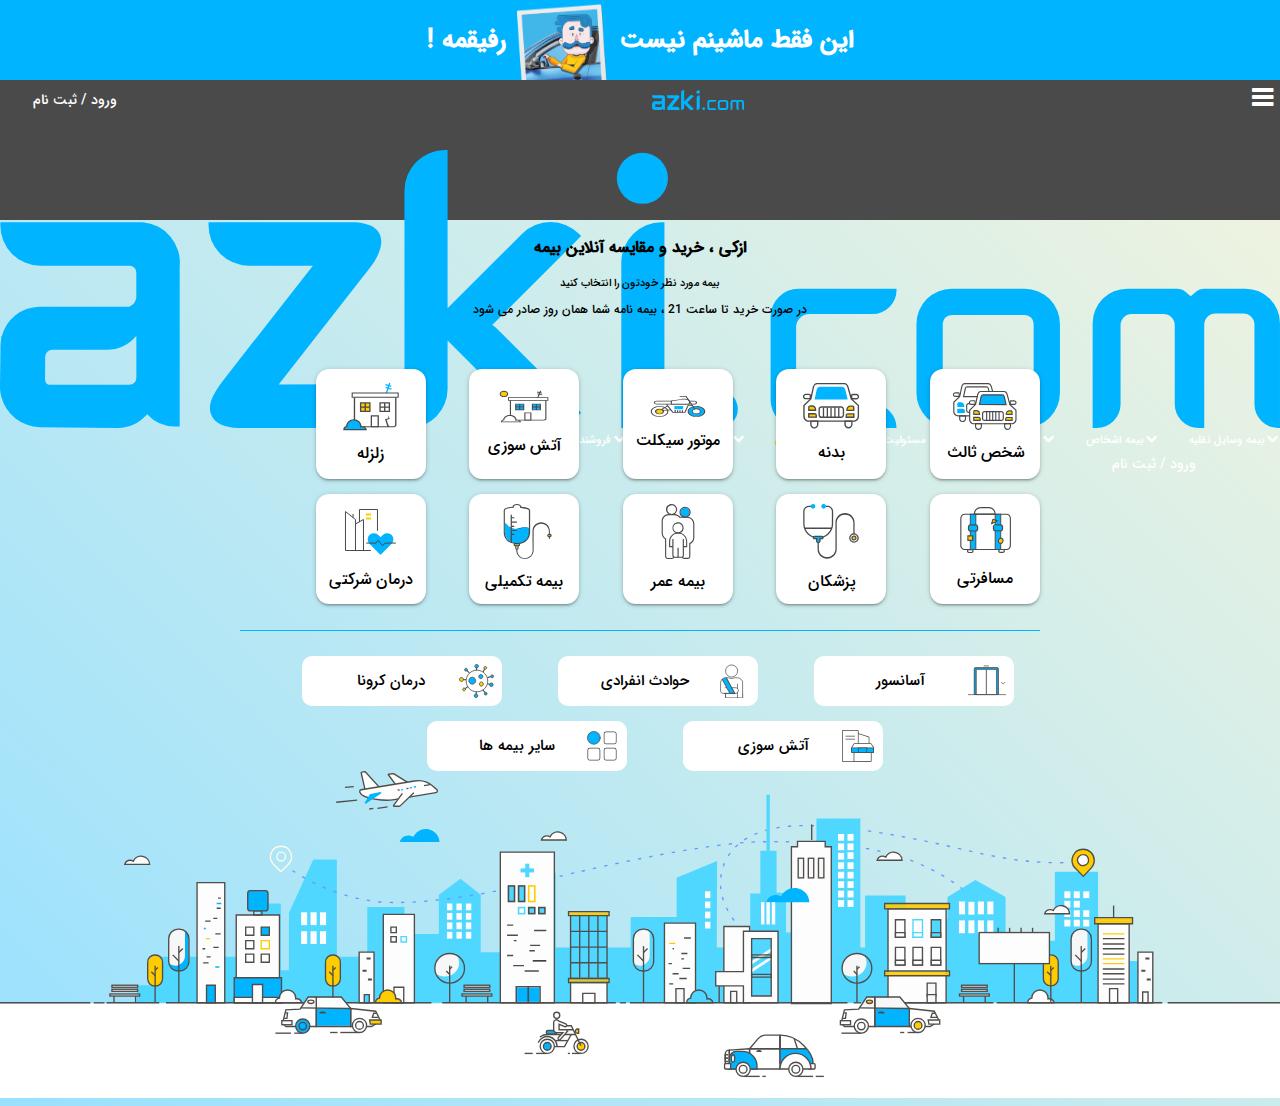
<file: azki/index.html>
<!DOCTYPE html>
<html lang="en">

<head>
    <meta charset="UTF-8">
    <meta http-equiv="X-UA-Compatible" content="IE=edge">
    <meta name="viewport" content="width=device-width, initial-scale=1.0">
    <!-- link extenal css -->
    <link href="https://cdn.jsdelivr.net/npm/bootstrap@5.1.3/dist/css/bootstrap.min.css" rel="stylesheet"
        integrity="sha384-1BmE4kWBq78iYhFldvKuhfTAU6auU8tT94WrHftjDbrCEXSU1oBoqyl2QvZ6jIW3" crossorigin="anonymous">
    <link rel="stylesheet" href="asset/font/fontello-007a3a12/css/fontello.css">
    <link rel="stylesheet" href="asset/normalize.css">
    <link rel="stylesheet" href="asset/master.css">
    <link rel="stylesheet" href="asset/local.css">
    <title>Azki.com</title>
</head>

<body dir="rtl">
    <main>
        <header>
            <div class="container-header ">
                <div class="first inner-header">
                    <span>این فقط ماشینم نیست</span>
                    <figure>
                        <img src="asset/img/myHero.png" alt="">
                    </figure>
                    <span>رفیقمه !</span>
                </div>
            </div>
        </header>
        <nav class="menu-mob d-xl-none">
            <div class="row h-100  mx-1">
                <span>
                    <a href="#"><i class="demo-icon icon-menu"></i></a>
                </span>
                <figure>
                    <img src="asset/img/azki-logo.svg" alt="">
                </figure>
                <div class="menu-bar-left">
                    <a href="#">ورود / ثبت نام</a>
                </div>
            </div>
        </nav>
        <nav class="color-menu d-none d-xl-block">
            <div class="menu-desk containerfluid container-xxl ">
                <div class="row h-100 mx-1 ">
                    <figure>
                        <img src="asset/img/azki-logo.svg" alt="">
                    </figure>
                    <div class="menu-bar">
                        <ul class="list-nav">
                            <li class="list-item"><a href="#" class="item-link"><i
                                        class="demo-icon icon-down-open"></i>بیمه وسایل نقلیه </a></li>
                            <li class="list-item"><a href="#" class="item-link"><i
                                        class="demo-icon icon-down-open"></i>بیمه اشخاص</a></li>
                            <li class="list-item"><a href="#" class="item-link"><i
                                        class="demo-icon icon-down-open"></i>بیمه اموال</a></li>
                            <li class="list-item"><a href="#" class="item-link"><i
                                        class="demo-icon icon-down-open"></i>بیمه مسئولیت</a></li>
                            <li class="list-item"><a href="#" class="item-link"><i
                                        class="demo-icon icon-down-open"></i>خسارت آنلاین</a></li>
                            <li class="list-item"><a href="#" class="item-link"><i
                                        class="demo-icon icon-down-open"></i>شرکت های بیمه</a></li>
                            <li class="list-item"><a href="#" class="item-link"><i
                                        class="demo-icon icon-down-open"></i>فروشنده شوید !</a></li>
                            <li class="list-item"><a href="#" class="item-link"><i
                                        class="demo-icon icon-down-open"></i>بلاگ</a></li>
                        </ul>
                    </div>
                    <div class="menu-bar-left">
                        <a href="#">ورود / ثبت نام</a>
                    </div>

                </div>
            </div>
        </nav>
        <section>
            <div class="container">
                <div class="row">
                    <h4>ازکی ، خرید و مقایسه آنلاین بیمه</h4>
                </div>
                <div class="row text">
                    <h6>بیمه مورد نظر خودتون را انتخاب کنید</h6>
                    <p>در صورت خرید تا ساعت 21 ، بیمه نامه شما همان روز صادر می شود </p>
                </div>
                <div class="row">
                    <div class="box-mob d-xl-none">
                        <div>
                            <figure>
                                <img src="asset/img/car.svg" alt="">
                                <figcaption>شخص ثالث</figcaption>
                            </figure>
                        </div>
                        <div>
                            <figure>
                                <img src="asset/img/singlecar.svg" alt="">
                                <figcaption>بدنه</figcaption>
                            </figure>
                        </div>
                        <div>
                            <figure>
                                <img src="asset/img/motorcycle.svg" alt="">
                                <figcaption>موتور سیکلت</figcaption>
                            </figure>
                        </div>
                        <div>
                            <figure>
                                <img src="asset/img/home.svg" alt="">
                                <figcaption>آتش سوزی</figcaption>
                            </figure>
                        </div>
                        <div>
                            <figure>
                                <img src="asset/img/otherhome.svg" alt="">
                                <figcaption>زلزله</figcaption>
                            </figure>
                        </div>
                        <div>
                            <figure>
                                <img src="asset/img/travell.svg" alt="">
                                <figcaption>مسافرتی</figcaption>
                            </figure>
                        </div>
                        <div>
                            <figure>
                                <img src="asset/img/doctor.svg" alt="">
                                <figcaption>پزشکان</figcaption>
                            </figure>
                        </div>
                        <div>
                            <figure>
                                <img src="asset/img/family.svg" alt="">
                                <figcaption>بیمه عمر</figcaption>
                            </figure>
                        </div>
                        <div>
                            <figure>
                                <img src="asset/img/bime takmily.svg" alt="">
                                <figcaption>بیمه تکمیلی</figcaption>
                            </figure>
                        </div>
                        <div>
                            <figure>
                                <img src="asset/img/heart.svg" alt="">
                                <figcaption>درمان شرکتی</figcaption>
                            </figure>
                        </div>
                    </div>
                    <div class="box-desk">
                        <div>
                            <figure>
                                <img src="asset/img/car.svg" alt="">
                                <figcaption>شخص ثالث</figcaption>
                            </figure>
                        </div>
                        <div>
                            <figure>
                                <img src="asset/img/singlecar.svg" alt="">
                                <figcaption>بدنه</figcaption>
                            </figure>
                        </div>
                        <div>
                            <figure>
                                <img src="asset/img/motorcycle.svg" alt="">
                                <figcaption>موتور سیکلت</figcaption>
                            </figure>
                        </div>
                        <div>
                            <figure>
                                <img src="asset/img/home.svg" alt="">
                                <figcaption>آتش سوزی</figcaption>
                            </figure>
                        </div>
                        <div>
                            <figure>
                                <img src="asset/img/otherhome.svg" alt="">
                                <figcaption>زلزله</figcaption>
                            </figure>
                        </div>
                        <div>
                            <figure>
                                <img src="asset/img/travell.svg" alt="">
                                <figcaption>مسافرتی</figcaption>
                            </figure>
                        </div>
                        <div>
                            <figure>
                                <img src="asset/img/doctor.svg" alt="">
                                <figcaption>پزشکان</figcaption>
                            </figure>
                        </div>
                        <div>
                            <figure>
                                <img src="asset/img/family.svg" alt="">
                                <figcaption>بیمه عمر</figcaption>
                            </figure>
                        </div>
                        <div>
                            <figure>
                                <img src="asset/img/bime takmily.svg" alt="">
                                <figcaption>بیمه تکمیلی</figcaption>
                            </figure>
                        </div>
                        <div>
                            <figure>
                                <img src="asset/img/heart.svg" alt="">
                                <figcaption>درمان شرکتی</figcaption>
                            </figure>
                        </div>
                    </div>
                    <div class="line">
                    </div>
                    <div class="asibha contanier">
                        <div class="row">
                            <div class="gridbox-mob">
                                <div>
                                    <figure>
                                        <img src="asset/img/asansor.svg" alt="">
                                        <figcaption>آسانسور</figcaption>
                                    </figure>
                                </div>
                                <div>
                                    <figure>
                                        <img src="asset/img/human.svg" alt="">
                                        <figcaption>حوادث انفرادی</figcaption>
                                    </figure>
                                </div>
                                <div>
                                    <figure>
                                        <img src="asset/img/corona.svg" alt="">
                                        <figcaption>درمان کرونا</figcaption>
                                    </figure>
                                </div>
                                <div>
                                    <figure>
                                        <img src="asset/img/fire.svg" alt="">
                                        <figcaption>آتش سوزی</figcaption>
                                    </figure>
                                </div>
                                <div>
                                    <figure>
                                        <img src="asset/img/otherbime.svg" alt="">
                                        <figcaption>سایر بیمه ها</figcaption>
                                    </figure>
                                </div>
                            </div>
                            <div class="boxgrid">
                                <div>
                                    <figure>
                                        <img src="asset/img/asansor.svg" alt="">
                                        <figcaption>آسانسور</figcaption>
                                    </figure>
                                </div>
                                <div>
                                    <figure>
                                        <img src="asset/img/human.svg" alt="">
                                        <figcaption>حوادث انفرادی</figcaption>
                                    </figure>
                                </div>
                                <div>
                                    <figure>
                                        <img src="asset/img/corona.svg" alt="">
                                        <figcaption>درمان کرونا</figcaption>
                                    </figure>
                                </div>
                                <div>
                                    <figure>
                                        <img src="asset/img/fire.svg" alt="">
                                        <figcaption>آتش سوزی</figcaption>
                                    </figure>
                                </div>
                                <div>
                                    <figure>
                                        <img src="asset/img/otherbime.svg" alt="">
                                        <figcaption>سایر بیمه ها</figcaption>
                                    </figure>
                                </div>
                            </div>
                        </div>
                    </div>
                </div>
            </div>
            <div class="container-fluid">
                <div class="row">
                    <figure class="img-city col-12">
                        <img src="asset/img/city.svg" alt="">
                    </figure>
                </div>
            </div>
        </section>

    </main>
</body>

</html>
</file>
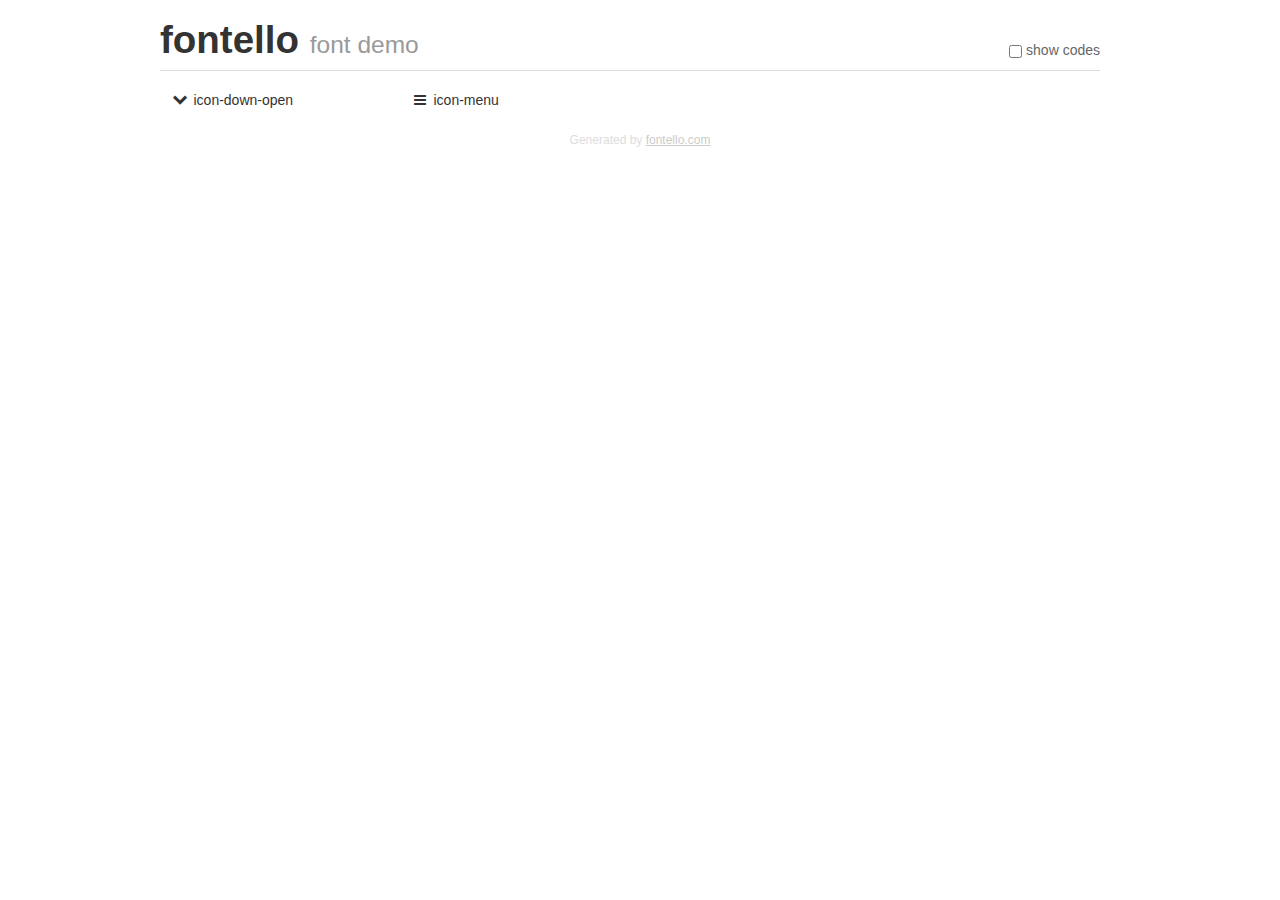
<file: azki/asset/font/fontello-007a3a12/demo.html>
<!DOCTYPE html>
<html>
  <head>
  <!--[if lt IE 9]><script language="javascript" type="text/javascript" src="//html5shim.googlecode.com/svn/trunk/html5.js"></script><![endif]-->
  <meta charset="UTF-8">
  <style>
    html {
      font-size: 100%;
      -webkit-text-size-adjust: 100%;
      -ms-text-size-adjust: 100%;
    }
    a:focus {
      outline: thin dotted #333;
      outline: 5px auto -webkit-focus-ring-color;
      outline-offset: -2px;
    }
    a:hover,
    a:active {
      outline: 0;
    }
    input {
      margin: 0;
      font-size: 100%;
      vertical-align: middle;
      *overflow: visible;
      line-height: normal;
    }
    input::-moz-focus-inner {
      padding: 0;
      border: 0;
    }
    body {
      margin: 0;
      font-family: "Helvetica Neue", Helvetica, Arial, sans-serif;
      font-size: 14px;
      line-height: 20px;
      color: #333;
      background-color: #fff;
    }
    a {
      color: #08c;
      text-decoration: none;
    }
    a:hover {
      color: #005580;
      text-decoration: underline;
    }
    .row {
      margin-left: -20px;
      *zoom: 1;
    }
    .row:before,
    .row:after {
      display: table;
      content: "";
      line-height: 0;
    }
    .row:after {
      clear: both;
    }
    .span3 {
      float: left;
      min-height: 1px;
      margin-left: 20px;
      width: 220px;
    }
    .container {
      width: 940px;
      margin-right: auto;
      margin-left: auto;
      *zoom: 1;
    }
    .container:before,
    .container:after {
      display: table;
      content: "";
      line-height: 0;
    }
    .container:after {
      clear: both;
    }
    small {
      font-size: 85%;
    }
    h1 {
      margin: 10px 0;
      font-family: inherit;
      font-weight: bold;
      line-height: 20px;
      color: inherit;
      text-rendering: optimizelegibility;
      line-height: 40px;
      font-size: 38.5px;
    }
    h1 small {
      font-weight: normal;
      line-height: 1;
      color: #999;
      font-size: 24.5px;
    }

    body {
      margin-top: 90px;
    }
    .header {
      position: fixed;
      top: 0;
      left: 50%;
      margin-left: -480px;
      background-color: #fff;
      border-bottom: 1px solid #ddd;
      padding-top: 10px;
      z-index: 10;
    }
    .footer {
      color: #ddd;
      font-size: 12px;
      text-align: center;
      margin-top: 20px;
    }
    .footer a {
      color: #ccc;
      text-decoration: underline;
    }
    .the-icons {
      font-size: 14px;
      line-height: 24px;
    }
    .switch {
      position: absolute;
      right: 0;
      bottom: 10px;
      color: #666;
    }
    .switch input {
      margin-right: 0.3em;
    }
    .codesOn .i-name {
      display: none;
    }
    .codesOn .i-code {
      display: inline;
    }
    .i-code {
      display: none;
    }
    @font-face {
      font-family: 'fontello';
      src: url('./font/fontello.eot?22016064');
      src: url('./font/fontello.eot?22016064#iefix') format('embedded-opentype'),
           url('./font/fontello.woff?22016064') format('woff'),
           url('./font/fontello.ttf?22016064') format('truetype'),
           url('./font/fontello.svg?22016064#fontello') format('svg');
      font-weight: normal;
      font-style: normal;
    }
    .demo-icon {
      font-family: "fontello";
      font-style: normal;
      font-weight: normal;
      speak: never;
     
      display: inline-block;
      text-decoration: inherit;
      width: 1em;
      margin-right: .2em;
      text-align: center;
      /* opacity: .8; */
     
      /* For safety - reset parent styles, that can break glyph codes*/
      font-variant: normal;
      text-transform: none;
     
      /* fix buttons height, for twitter bootstrap */
      line-height: 1em;
     
      /* Animation center compensation - margins should be symmetric */
      /* remove if not needed */
      margin-left: .2em;
     
      /* You can be more comfortable with increased icons size */
      /* font-size: 120%; */
     
      /* Font smoothing. That was taken from TWBS */
      -webkit-font-smoothing: antialiased;
      -moz-osx-font-smoothing: grayscale;
     
      /* Uncomment for 3D effect */
      /* text-shadow: 1px 1px 1px rgba(127, 127, 127, 0.3); */
    }
    </style>
    <link rel="stylesheet" href="css/animation.css"><!--[if IE 7]><link rel="stylesheet" href="css/" + font.fontname + "-ie7.css"><![endif]-->
    <script>
      function toggleCodes(on) {
        var obj = document.getElementById('icons');
      
        if (on) {
          obj.className += ' codesOn';
        } else {
          obj.className = obj.className.replace(' codesOn', '');
        }
      }
    </script>
  </head>
  <body>
    <div class="container header">
      <h1>fontello <small>font demo</small></h1>
      <label class="switch">
        <input type="checkbox" onclick="toggleCodes(this.checked)">show codes
      </label>
    </div>
    <div class="container" id="icons">
      <div class="row">
        <div class="span3" title="Code: 0xe800">
          <i class="demo-icon icon-down-open">&#xe800;</i> <span class="i-name">icon-down-open</span><span class="i-code">0xe800</span>
        </div>
        <div class="span3" title="Code: 0xf0c9">
          <i class="demo-icon icon-menu">&#xf0c9;</i> <span class="i-name">icon-menu</span><span class="i-code">0xf0c9</span>
        </div>
      </div>
    </div>
    <div class="container footer">Generated by <a href="https://fontello.com">fontello.com</a></div>
  </body>
</html>
</file>
<file: azki/asset/font/fontello-007a3a12/css/fontello.css>
@font-face {
  font-family: 'fontello';
  src: url('../font/fontello.eot?49129111');
  src: url('../font/fontello.eot?49129111#iefix') format('embedded-opentype'),
       url('../font/fontello.woff2?49129111') format('woff2'),
       url('../font/fontello.woff?49129111') format('woff'),
       url('../font/fontello.ttf?49129111') format('truetype'),
       url('../font/fontello.svg?49129111#fontello') format('svg');
  font-weight: normal;
  font-style: normal;
}
/* Chrome hack: SVG is rendered more smooth in Windozze. 100% magic, uncomment if you need it. */
/* Note, that will break hinting! In other OS-es font will be not as sharp as it could be */
/*
@media screen and (-webkit-min-device-pixel-ratio:0) {
  @font-face {
    font-family: 'fontello';
    src: url('../font/fontello.svg?49129111#fontello') format('svg');
  }
}
*/
[class^="icon-"]:before, [class*=" icon-"]:before {
  font-family: "fontello";
  font-style: normal;
  font-weight: normal;
  speak: never;

  display: inline-block;
  text-decoration: inherit;
  width: 1em;
  margin-right: .2em;
  text-align: center;
  /* opacity: .8; */

  /* For safety - reset parent styles, that can break glyph codes*/
  font-variant: normal;
  text-transform: none;

  /* fix buttons height, for twitter bootstrap */
  line-height: 1em;

  /* Animation center compensation - margins should be symmetric */
  /* remove if not needed */
  margin-left: .2em;

  /* you can be more comfortable with increased icons size */
  /* font-size: 120%; */

  /* Font smoothing. That was taken from TWBS */
  -webkit-font-smoothing: antialiased;
  -moz-osx-font-smoothing: grayscale;

  /* Uncomment for 3D effect */
  /* text-shadow: 1px 1px 1px rgba(127, 127, 127, 0.3); */
}

.icon-down-open:before { content: '\e800'; } /* '' */
.icon-menu:before { content: '\f0c9'; } /* '' */
</file>
<file: azki/asset/master.css>
.container-header {
  width: 100%;
  height: 80px;
  background-color: #00B4FF;
  display: flex;
  justify-content: center;
}
.container-header .first {
  width: 80%;
  height: 100%;
  display: flex;
  justify-content: center;
}
.container-header .first span {
  display: flex;
  font-size: 25px;
  font-weight: bolder;
}
.container-header .first span:nth-of-type(1) {
  height: 100%;
  width: auto;
  display: flex;
  justify-content: center;
  align-items: center;
  color: white;
}
.container-header .first span:nth-of-type(2) {
  height: 100%;
  width: auto;
  display: flex;
  justify-content: flex-start;
  align-items: center;
  color: white;
}
.container-header .first figure {
  display: flex;
  width: auto;
  height: 100%;
}
.container-header .first figure > img {
  width: 100%;
  padding: 2% 10% 0 10%;
}

.color-menu {
  height: 70px;
  background-color: #4A4A4A;
}
.color-menu .menu-desk div.row figure {
  width: auto;
  height: 100%;
  display: flex;
  justify-content: center;
  align-items: center;
}
.color-menu .menu-desk div.row figure > img {
  width: 100%;
}
.color-menu .menu-desk div.row div.menu-bar {
  width: 72%;
  height: 100%;
  padding: 0;
}
.color-menu .menu-desk div.row div.menu-bar ul.list-nav {
  display: flex;
  height: 100%;
  width: 100%;
  padding: 0;
}
.color-menu .menu-desk div.row div.menu-bar ul.list-nav li.list-item {
  list-style-type: none;
  height: 100%;
  margin-left: 3.2%;
}
.color-menu .menu-desk div.row div.menu-bar ul.list-nav li.list-item a.item-link {
  color: white;
  text-decoration: none;
  height: 100%;
  display: flex;
  align-items: center;
  font-weight: normal;
  font-size: 11px;
  margin-top: 4px;
}
.color-menu .menu-desk div.row li.list-item:nth-of-type(5) > a {
  color: gold !important;
}
.color-menu .menu-desk div.row div.menu-bar-left {
  width: 150px;
  height: 100%;
  padding: 0;
  margin-right: -2%;
}
.color-menu .menu-desk div.row div.menu-bar-left > a {
  display: flex;
  justify-content: center;
  align-items: center;
  width: 100%;
  height: 100%;
  text-decoration: none;
  color: #fff;
  font-size: 14px;
  margin-top: 4px;
}
.color-menu .menu-desk {
  height: 70px;
  background-color: #4A4A4A;
}
.color-menu .menu-desk div.row figure {
  width: auto;
  height: 100%;
  display: flex;
  justify-content: center;
  align-items: center;
}
.color-menu .menu-desk div.row figure > img {
  width: 100%;
}
.color-menu .menu-desk div.row div.menu-bar {
  width: 72%;
  height: 100%;
  padding: 0;
}
.color-menu .menu-desk div.row div.menu-bar ul.list-nav {
  display: flex;
  height: 100%;
  width: 100%;
  padding: 0;
}
.color-menu .menu-desk div.row div.menu-bar ul.list-nav li.list-item {
  list-style-type: none;
  height: 100%;
  margin-left: 3.2%;
}
.color-menu .menu-desk div.row div.menu-bar ul.list-nav li.list-item a.item-link {
  color: white;
  text-decoration: none;
  height: 100%;
  display: flex;
  align-items: center;
  font-weight: normal;
  font-size: 11px;
  margin-top: 4px;
}
.color-menu .menu-desk div.row li.list-item:nth-of-type(5) > a {
  color: gold !important;
}
.color-menu .menu-desk div.row div.menu-bar-left {
  width: 150px;
  height: 100%;
  padding: 0;
  margin-right: 4%;
}
.color-menu .menu-desk div.row div.menu-bar-left > a {
  display: flex;
  justify-content: center;
  align-items: center;
  width: 100%;
  height: 100%;
  text-decoration: none;
  color: #fff;
  font-size: 14px;
  margin-top: 4px;
}

.menu-mob {
  height: 70px;
  background-color: #4A4A4A;
}
.menu-mob div.row {
  display: flex;
  align-items: center;
}
.menu-mob div.row span {
  width: auto;
  padding: 0;
}
.menu-mob div.row span > a {
  align-items: center;
  color: white;
  font-size: 25px;
  width: 100%;
  height: 100%;
  display: flex;
  align-items: center;
}
.menu-mob div.row figure {
  display: flex;
  justify-content: center;
  align-items: center;
  width: 50%;
  margin: 0 auto;
  height: 100%;
}
.menu-mob div.row .menu-bar-left {
  width: 150px;
  height: 100%;
  display: flex;
  justify-content: center;
}
.menu-mob div.row .menu-bar-left > a {
  color: white;
  text-decoration: none;
  height: 100%;
  display: flex;
  align-items: center;
  font-size: 14px;
}

section {
  background-image: linear-gradient(45deg, #99e1ff, #eef3e0);
  width: 100%;
  height: auto;
}
section div.container div.row h4 {
  width: 100%;
  text-align: center;
  padding-top: 15px;
}
section div.container div.row h6 {
  text-align: center;
  margin: 15px 0 8px 0;
  font-weight: normal;
}
section div.container div.row p {
  margin: 0;
  text-align: center;
  font-size: 12px;
  font-weight: normal;
}
section div.container div.row div.box-mob {
  margin-top: 20px;
  display: grid !important;
  grid-template-columns: repeat(3, 23%);
  grid-template-rows: repeat(3, 1fr);
  grid-row-gap: 15px;
}
section div.container div.row div.box-mob div {
  background-color: white;
  width: 100px;
  height: 100px;
  border-radius: 12%;
  text-align: center;
  position: relative;
  top: 0;
  right: 45%;
  box-shadow: 0 1px 5px 0 rgba(0, 0, 0, 0.2), 0 2px 2px 0 rgba(0, 0, 0, 0.14), 0 3px 1px -2px rgba(0, 0, 0, 0.12);
}
section div.container div.row div.box-mob div:hover {
  border: 1px solid black;
}
section div.container div.row div.box-mob div figure {
  height: 100%;
  display: flex;
  flex-direction: column;
  justify-content: center;
  align-items: center;
}
section div.container div.row div.box-mob div figure figcaption {
  font-weight: normal;
  margin-top: 10px;
}
section div.container div.row div.box-desk {
  margin-top: 50px;
  display: grid !important;
  grid-template-columns: repeat(5, 25%);
  grid-template-rows: repeat(2, 1fr);
  padding: 0;
  grid-row-gap: 15px;
}
section div.container div.row div.box-desk div {
  text-align: center;
  box-shadow: 0 1px 5px 0 rgba(0, 0, 0, 0.2), 0 2px 2px 0 rgba(0, 0, 0, 0.14), 0 3px 1px -2px rgba(0, 0, 0, 0.12);
  width: 110px;
  height: 110px;
  border-radius: 12%;
  background-color: white;
  position: relative;
  top: 0;
  right: 350px;
}
section div.container div.row div.box-desk div:hover {
  cursor: pointer;
  border: 1px solid black;
}
section div.container div.row div.box-desk div figure {
  height: 100%;
  display: flex;
  flex-direction: column;
  justify-content: center;
  align-items: center;
}
section div.container div.row div.box-desk div figure figcaption {
  font-weight: normal;
  margin-top: 10px;
}
section div.container div.row div.line {
  margin: 0 auto;
  width: 800px;
  height: 1px;
  margin-top: 2%;
  background-color: #00B4FF;
}
section div.asibha {
  margin-top: 2%;
}
section div.asibha div.row div.gridbox-mob {
  display: grid;
  grid-template-columns: repeat(2, 30.5%);
  grid-template-rows: repeat(2, 1fr);
  row-gap: 15px;
}
section div.asibha div.row div.gridbox-mob div {
  background-color: white;
  width: 136px;
  height: 50px;
  border-radius: 16px;
  position: relative;
  right: 50%;
  text-align: center;
}
section div.asibha div.row div.gridbox-mob div:hover {
  border: 1PX solid black;
  cursor: pointer;
}
section div.asibha div.row div.gridbox-mob div figure {
  width: 100%;
  height: 100%;
  display: flex;
}
section div.asibha div.row div.gridbox-mob div figure img {
  padding: 4%;
}
section div.asibha div.row div.gridbox-mob div figure figcaption {
  width: 80%;
  display: flex;
  justify-content: center;
  align-items: center;
  font-size: 12px;
  padding-left: 8%;
  padding-right: -2%;
}
section div.asibha div.row div.boxgrid {
  display: grid;
  grid-template-columns: repeat(3, 20%);
  grid-template-rows: repeat(2, 1fr);
  padding: 0;
  grid-row-gap: 15px;
}
section div.asibha div.row div.boxgrid div {
  background-color: white;
  width: 200px;
  height: 50px;
  border-radius: 10px;
  position: relative;
  right: 104%;
}
section div.asibha div.row div.boxgrid div:hover {
  border: 1px solid black;
  cursor: pointer;
}
section div.asibha div.row div.boxgrid div figure {
  width: 100%;
  height: 100%;
  display: flex;
}
section div.asibha div.row div.boxgrid div figure img {
  padding: 4%;
}
section div.asibha div.row div.boxgrid div figure figcaption {
  width: 60%;
  display: flex;
  justify-content: center;
  align-items: center;
  font-size: 15px;
}
section div.asibha div.row div.boxgrid div:nth-of-type(4) {
  position: relative;
  right: 155%;
}
section div.asibha div.row div.boxgrid div:nth-of-type(5) {
  position: relative;
  right: 155%;
}
section div.row figure.img-city {
  padding: 0;
}
section div.row figure.img-city img {
  width: 100%;
}/*# sourceMappingURL=master.css.map */
</file>
<file: azki/asset/local.css>
@media screen and (max-width:576px) {
    /* small mobile */
    .inner-header{
        position: relative;
    }
    .container-header .first span:nth-of-type(1){
        /* background-color: red; */
        width: 50%;
        height: 50%;
        font-size: 18px;
        font-weight: normal;
        display: block;
    }
    .container-header .first span:nth-of-type(2){
        /* background-color: red; */
        height: 5%;
        width: 36%;
        font-size: 32px;
        font-weight: normal;
        position: absolute;
        right: 8px;
        top: 52px;
    }   
    .container-header .first figure{
        /* background-color: red; */
        width: 45%;
    }   
    section div.container div.row h4,.text {
        padding-left: 69px;
      }

      section div.container div.row div.box-desk{
        display: none !important;
      }

      section div.container div.row div.box-mob,
      section div.asibha div.row div.gridbox-mob{
        display: grid;
      }

      section div.container div.row div.box-mob div:nth-of-type(10) {
        position: relative;
        right: 145% !important;
    }

    section div.asibha div.row div.boxgrid{
        display: none;
    }

    section div.asibha div.row div.gridbox-mob div:nth-of-type(5){
        position: relative;
        right:99%;
    }
    section div.asibha div.row div.gridbox-mob{
      z-index: 999;
    }
    figure.img-city{
      /* background-color: red; */
      position: relative;
      top: -30px;
    }

}

@media screen and (min-width:577px) {
    /* big mobile */
    section div.container div.row h4,.text {
        padding-left: 69px;
      }

      section div.container div.row div.box-desk{
        display: none !important;
      }

      section div.container div.row div.box-mob,
      section div.asibha div.row div.gridbox-mob{
        display: grid;
      }
      section div.container div.row div.box-mob div:nth-of-type(10) {
        position: relative;
        right: 145% !important;
    }
    section div.asibha div.row div.boxgrid{
        display: none;
    }
    section div.asibha div.row div.gridbox-mob div:nth-of-type(5){
        position: relative;
        right:98%;
    }
    section div.asibha div.row div.gridbox-mob{
      z-index: 999;
    }
    figure.img-city{
      /* background-color: red; */
      position: relative;
      top: -90px;
    }
}


@media screen and (min-width:768px) {
    /* tablet */
    section div.container div.row div.box-mob{
        grid-template-columns: repeat(3, 16%);
    }
    section div.container div.row div.box-mob div {
        position: relative;
        right: 140%;
    }
    section div.container div.row div.box-mob div:nth-of-type(10) {
        position: relative;
        right: 240% !important;
    }
    section div.asibha div.row div.gridbox-mob{
        grid-template-columns: repeat(2, 22%);
    }

    section div.asibha div.row div.gridbox-mob div{
        position: relative;
        right:113%;
    }
    section div.asibha div.row div.gridbox-mob div:nth-of-type(5){
        position: relative;
        right:161%;
    }

}


@media screen and (min-width:992px) {
    /* desktop */
    section div.container div.row div.box-mob{
        grid-template-columns: repeat(3, 12%);
    }
    section div.container div.row div.box-mob div {
        position: relative;
        right: 245%;
    }
    section div.container div.row div.box-mob div:nth-of-type(10) {
        position: relative;
        right: 343% !important;
    }
    section div.asibha div.row div.gridbox-mob{
        grid-template-columns: repeat(2, 16%);
    }

    section div.asibha div.row div.gridbox-mob div{
        position: relative;
        right:197%;
    }
    
    section div.asibha div.row div.gridbox-mob div:nth-of-type(5){
        position: relative;
        right:245%;
    }

}



@media screen and (min-width:1200px) {
    /* xl */
    section div.container div.row h4,.text {
        padding-left: 0px;
      }
      .box-desk{
        display: block;
      }
      section div.container div.row div.box-desk {
        display: grid !important;
        grid-template-columns: repeat(5, 12%);
        grid-template-rows: repeat(2, 1fr);
        padding: 0;
        grid-row-gap: 15px;
      }
      section div.container div.row div.box-desk div{
        right: 240px;
      }
      
      section div.container div.row div.box-mob,
      section div.asibha div.row div.gridbox-mob{
        display: none !important;
      }
      section div.asibha div.row div.boxgrid{
        display: grid;
      }
      figure.img-city{
        /* background-color: red; */
        position: static;
      }

}


@media screen and (min-width:1400px) {
    /* xxl */
    section div.container div.row div.box-desk{
        grid-template-columns: repeat(5, 10%);
    }
    section div.container div.row div.box-desk div{
        right: 350px;
      }

      section div.asibha div.row div.boxgrid {
        grid-template-columns: repeat(3,17%);
      }
      section div.asibha div.row div.boxgrid div {
        position: relative;
        right: 155%;
      }

      section div.asibha div.row div.boxgrid div:nth-of-type(4) {
        right: 205%;
      }

      
      section div.asibha div.row div.boxgrid div:nth-of-type(5) {
        right: 205%;
      }
      
}
</file>
<file: azki/asset/font/fontello-007a3a12/css/animation.css>
/*
   Animation example, for spinners
*/
.animate-spin {
  -moz-animation: spin 2s infinite linear;
  -o-animation: spin 2s infinite linear;
  -webkit-animation: spin 2s infinite linear;
  animation: spin 2s infinite linear;
  display: inline-block;
}
@-moz-keyframes spin {
  0% {
    -moz-transform: rotate(0deg);
    -o-transform: rotate(0deg);
    -webkit-transform: rotate(0deg);
    transform: rotate(0deg);
  }

  100% {
    -moz-transform: rotate(359deg);
    -o-transform: rotate(359deg);
    -webkit-transform: rotate(359deg);
    transform: rotate(359deg);
  }
}
@-webkit-keyframes spin {
  0% {
    -moz-transform: rotate(0deg);
    -o-transform: rotate(0deg);
    -webkit-transform: rotate(0deg);
    transform: rotate(0deg);
  }

  100% {
    -moz-transform: rotate(359deg);
    -o-transform: rotate(359deg);
    -webkit-transform: rotate(359deg);
    transform: rotate(359deg);
  }
}
@-o-keyframes spin {
  0% {
    -moz-transform: rotate(0deg);
    -o-transform: rotate(0deg);
    -webkit-transform: rotate(0deg);
    transform: rotate(0deg);
  }

  100% {
    -moz-transform: rotate(359deg);
    -o-transform: rotate(359deg);
    -webkit-transform: rotate(359deg);
    transform: rotate(359deg);
  }
}
@-ms-keyframes spin {
  0% {
    -moz-transform: rotate(0deg);
    -o-transform: rotate(0deg);
    -webkit-transform: rotate(0deg);
    transform: rotate(0deg);
  }

  100% {
    -moz-transform: rotate(359deg);
    -o-transform: rotate(359deg);
    -webkit-transform: rotate(359deg);
    transform: rotate(359deg);
  }
}
@keyframes spin {
  0% {
    -moz-transform: rotate(0deg);
    -o-transform: rotate(0deg);
    -webkit-transform: rotate(0deg);
    transform: rotate(0deg);
  }

  100% {
    -moz-transform: rotate(359deg);
    -o-transform: rotate(359deg);
    -webkit-transform: rotate(359deg);
    transform: rotate(359deg);
  }
}
</file>
